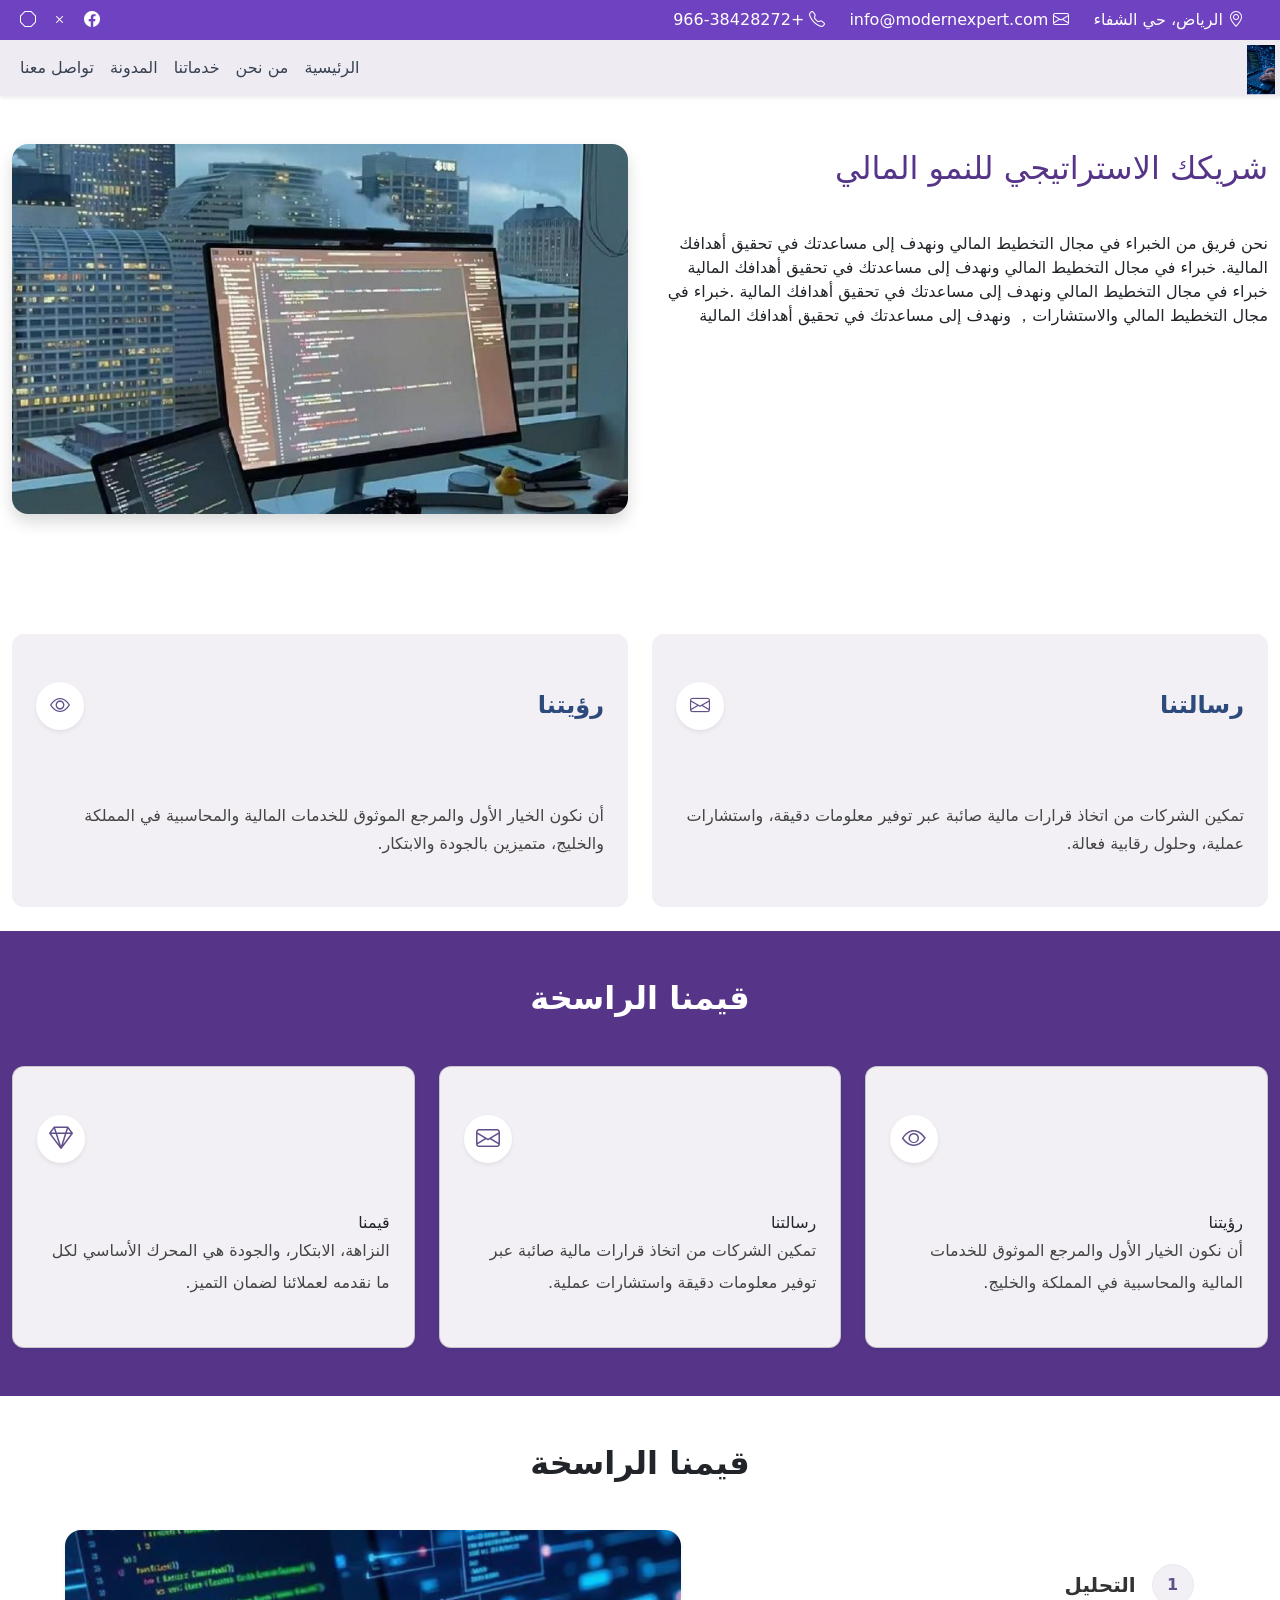
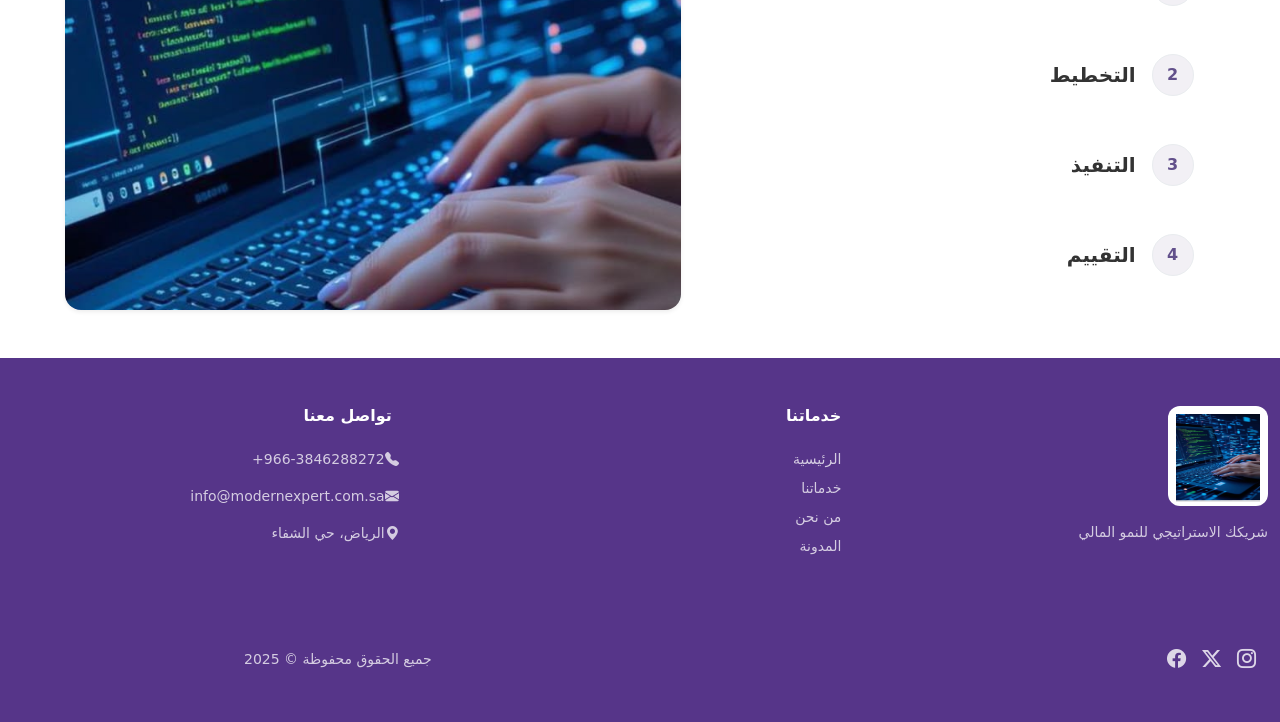
<file: about.html>
<!DOCTYPE html>
<html lang="ar" dir="rtl">
    <head>
        <meta charset="UTF-8" />
        <meta name="viewport" content="width=device-width, initial-scale=1" />
        <title>نظام المحاسبة</title>
        <link
            href="https://fonts.googleapis.com/css2?family=Tajawal:wght@300;400;600;700;800&display=swap"
            rel="stylesheet">
        <link
            href="https://cdn.jsdelivr.net/npm/bootstrap@5.3.2/dist/css/bootstrap.min.css"
            rel="stylesheet">
        <link
            href="https://cdn.jsdelivr.net/npm/bootstrap-icons/font/bootstrap-icons.css"
            rel="stylesheet">
        <link rel="stylesheet"
            href="https://cdn.jsdelivr.net/npm/bootstrap-icons@1.11.3/font/bootstrap-icons.min.css">
        <link rel="stylesheet" href="css/style.css" />
    </head>
    <body>
        <header class="sticky-top">
            <div class="top-contact-bar">
                <div
                    class="container-fluid d-flex justify-content-between align-items-center py-2">
                    <div
                        class="d-none d-md-flex align-items-center contact-left text-white">
                        <div class="me-4">
                            <i class="bi bi-geo-alt"></i>
                            <span>الرياض، حي الشفاء</span>
                        </div>
                        <div class="me-4">
                            <i class="bi bi-envelope"></i>
                            <span>info@modernexpert.com</span>
                        </div>
                        <div class="me-4">
                            <i class="bi bi-telephone"></i>
                            <span>+966-38428272</span>
                        </div>

                    </div>
                    <div
                        class="d-flex align-items-center social-icons text-white">
                        <i class="bi bi-facebook mx-2"></i>
                        <i class="bi bi-x mx-2"></i>
                        <i class="bi bi-octagon mx-2"></i>
                    </div>
                </div>
            </div>
            <nav class="navbar navbar-expand-lg shadow-sm"
                style="background-color: #eeebf3 !important;">
                <div class="container-fluid">
                    <button class="navbar-toggler" type="button"
                        data-bs-toggle="collapse" data-bs-target="#menu"
                        aria-controls="menu" aria-expanded="false"
                        aria-label="Toggle navigation">
                        <span class="navbar-toggler-icon"></span>
                    </button>
                    <a class="navbar-brand" href="index.html">
                        <img src="image/business.png"
                            class="d-inline-block align-text-top text-start"
                            style="max-height:50px; margin-right: -635px;"
                            alt="Modern Expert">
                    </a>
                    <div class="collapse navbar-collapse" id="menu">
                        <ul class="navbar-nav me-auto">
                            <li class="nav-item"><a class="nav-link"
                                    href="index.html">الرئيسية</a></li>
                            <li class="nav-item"><a class="nav-link" href="#">من
                                    نحن</a></li>
                            <li class="nav-item"><a class="nav-link"
                                    href="#">خدماتنا</a></li>
                            <li class="nav-item">
                                <a class="nav-link"
                                    href="blog.html">المدونة</a></li>
                            <li class="nav-item"><a class="nav-link"
                                    href="#">تواصل
                                    معنا</a></li>
                        </ul>
                    </div>
                </div>
            </nav>
        </header>
        <div class="container-fluid py-5">
            <div class="row">
                <div class="col-md-6 ">
                    <p class="fs-2" style="color: #563589 !important;">شريكك
                        الاستراتيجي للنمو المالي</p>
                    <br>
                    <p>نحن فريق من الخبراء في مجال التخطيط المالي
                        ونهدف إلى مساعدتك في تحقيق أهدافك المالية.
                        خبراء في مجال التخطيط المالي
                        ونهدف إلى مساعدتك في تحقيق أهدافك المالية
                        خبراء في مجال التخطيط المالي
                        ونهدف إلى مساعدتك في تحقيق أهدافك المالية
                        .خبراء في مجال التخطيط المالي والاستشارات，
                        ونهدف إلى مساعدتك في تحقيق أهدافك المالية
                    </p>
                </div>
                <div class="col-md-6">
                    <div class="ratio" style="--bs-aspect-ratio: 60%;">
                        <img src="image/1.png"
                            class="w-100 h-100 object-fit-cover rounded-4 shadow"
                            alt>
                    </div>
                </div>

            </div>
        </div>

        <div class="container-fluid mt-5 py-4">
            <div class="row g-4">
                <div class="col-md-6">
                    <div
                        class="card border-0 custom-card-bg pt-5 pb-5 px-4 h-100">
                        <div
                            class="d-flex justify-content-between align-items-center mb-5">
                            <h4
                                class="text-title-custom fw-bold mb-0">رسالتنا</h4>
                            <div
                                class="icon-circle bg-white rounded-circle d-flex align-items-center justify-content-center shadow-sm fs-5">
                                <i class="bi bi-envelope"></i>
                            </div>
                        </div>
                        <div class="mt-4">
                            <p class="text-body-custom fw-medium mb-0">
                                تمكين الشركات من اتخاذ قرارات مالية صائبة عبر
                                توفير معلومات دقيقة، واستشارات عملية، وحلول
                                رقابية فعالة.
                            </p>
                        </div>
                    </div>
                </div>
                <div class="col-md-6">
                    <div
                        class="card border-0 custom-card-bg pt-5 pb-5 px-4 h-100">
                        <div
                            class="d-flex justify-content-between align-items-center mb-5">
                            <h4
                                class="text-title-custom fw-bold mb-0">رؤيتنا</h4>
                            <div
                                class="icon-circle bg-white rounded-circle d-flex align-items-center justify-content-center shadow-sm fs-5">
                                <i class="bi bi-eye"></i>
                            </div>
                        </div>
                        <div class="mt-4">
                            <p class="text-body-custom fw-medium mb-0">
                                أن نكون الخيار الأول والمرجع الموثوق للخدمات
                                المالية والمحاسبية في المملكة والخليج، متميزين
                                بالجودة والابتكار.
                            </p>
                        </div>
                    </div>
                </div>

            </div>
        </div>

        <section class="container-fluid py-5"
            style="background-color: #563589 !important;">
            <div class="text-center mb-5">
                <h2 class="fw-bold text-white">قيمنا الراسخة</h2>
            </div>
            <div class="row g-4 justify-content-center">
                <div class="col-md-6 col-lg-4">
                    <div
                        class="card custom-card-bg pt-5 pb-5 px-4 h-100 shadow-sm">
                        <div class="d-flex justify-content-end mb-5">
                            <div
                                class="icon-circle bg-white rounded-circle d-flex align-items-center justify-content-center shadow-sm fs-4">
                                <i class="bi bi-eye"></i>
                            </div>
                        </div>

                        <div class="mt-auto text-end">
                            <span class="card-keyword">رؤيتنا</span>
                            <p class="text-body-custom fw-medium mb-0 lh-lg">
                                أن نكون الخيار الأول والمرجع الموثوق للخدمات
                                المالية والمحاسبية في المملكة والخليج.
                            </p>
                        </div>
                    </div>
                </div>

                <div class="col-md-6 col-lg-4">
                    <div
                        class="card custom-card-bg pt-5 pb-5 px-4 h-100 shadow-sm">
                        <div class="d-flex justify-content-end mb-5">
                            <div
                                class="icon-circle bg-white rounded-circle d-flex align-items-center justify-content-center shadow-sm fs-4">
                                <i class="bi bi-envelope"></i>
                            </div>
                        </div>

                        <div class="mt-auto text-end">
                            <span class="card-keyword">رسالتنا</span>
                            <p class="text-body-custom fw-medium mb-0 lh-lg">
                                تمكين الشركات من اتخاذ قرارات مالية صائبة عبر
                                توفير معلومات دقيقة واستشارات عملية.
                            </p>
                        </div>
                    </div>
                </div>

                <div class="col-md-6 col-lg-4">
                    <div
                        class="card custom-card-bg pt-5 pb-5 px-4 h-100 shadow-sm">
                        <div class="d-flex justify-content-end mb-5">
                            <div
                                class="icon-circle bg-white rounded-circle d-flex align-items-center justify-content-center shadow-sm fs-4">
                                <i class="bi bi-gem"></i>
                            </div>
                        </div>

                        <div class="mt-auto text-end">
                            <span class="card-keyword">قيمنا</span>
                            <p class="text-body-custom fw-medium mb-0 lh-lg">
                                النزاهة، الابتكار، والجودة هي المحرك الأساسي لكل
                                ما نقدمه لعملائنا لضمان التميز.
                            </p>
                        </div>
                    </div>
                </div>

            </div>
        </section>

        <section class="container-fluid py-5 methodology-section">
            <div class="text-center mb-5">
                <h2 class="fw-bold">قيمنا الراسخة</h2>
            </div>
            <div class="row align-items-stretch g-4 justify-content-center">

                <div class="col-lg-5 col-md-12">
                    <div
                        class="d-flex flex-column gap-3 h-100 justify-content-center">
                        <div class="step-card d-flex align-items-center p-3"
                            onmouseover="handleHover(this)"
                            onmouseout="handleLeave(this)">
                            <div class="step-num">1</div>
                            <div class="step-content ms-3 me-3 text-end">
                                <h5 class="step-title fw-bold mb-0">التحليل</h5>
                                <p class="step-desc d-none">فهم عميق للمتطلبات
                                    وتحديد الأهداف بدقة لضمان نجاح المشروع.</p>
                            </div>
                        </div>

                        <div class="step-card d-flex align-items-center p-3"
                            onmouseover="handleHover(this)"
                            onmouseout="handleLeave(this)">
                            <div class="step-num">2</div>
                            <div class="step-content ms-3 me-3 text-end">
                                <h5 class="step-title fw-bold mb-0">التخطيط</h5>
                                <p class="step-desc d-none">بناء خارطة طريق
                                    واضحة وجدول زمني محدد للتنفيذ.</p>
                            </div>
                        </div>

                        <div class="step-card d-flex align-items-center p-3"
                            onmouseover="handleHover(this)"
                            onmouseout="handleLeave(this)">
                            <div class="step-num">3</div>
                            <div class="step-content ms-3 me-3 text-end">
                                <h5 class="step-title fw-bold mb-0">التنفيذ</h5>
                                <p class="step-desc d-none">بدء العمل الفعلي
                                    وتحويل الأفكار لواقع ملموس.</p>
                            </div>
                        </div>

                        <div class="step-card d-flex align-items-center p-3"
                            onmouseover="handleHover(this)"
                            onmouseout="handleLeave(this)">
                            <div class="step-num">4</div>
                            <div class="step-content ms-3 me-3 text-end">
                                <h5 class="step-title fw-bold mb-0">التقييم</h5>
                                <p class="step-desc d-none">مراجعة النتائج
                                    والتأكد من مطابقتها لأعلى المعايير.</p>
                            </div>
                        </div>
                    </div>
                </div>
                <div class="col-lg-6 col-md-12">
                    <div class="img-wrapper h-100">
                        <img src="image/business.png" alt="منهجية العمل"
                            class="method-img rounded-4 shadow-sm">
                    </div>
                </div>
            </div>
        </section>

        <footer class="footer-custom py-5 text-white">
            <div class="container-fluid">
                <div class="row gy-4 text-center text-lg-end">
                    <div class="col-lg-4">
                        <div class="logo-box mb-3 mx-auto mx-lg-0">
                            <img src="image/business.png" alt="Logo"
                                class="img-fluid p-2"
                                style="height: 104px;width: 100%;">
                        </div>
                        <p class="small opacity-75">شريكك الاستراتيجي للنمو
                            المالي</p>
                    </div>
                    <div class="col-lg-4">
                        <h6 class="fw-bold mb-4">خدماتنا</h6>
                        <ul class="list-unstyled small opacity-75 p-0">
                            <li class="mb-2"><a href="#"
                                    class="text-white text-decoration-none">الرئيسية</a></li>
                            <li class="mb-2"><a href="#"
                                    class="text-white text-decoration-none">خدماتنا</a></li>
                            <li class="mb-2"><a href="#"
                                    class="text-white text-decoration-none">من
                                    نحن</a></li>
                            <li><a href="#"
                                    class="text-white text-decoration-none">المدونة</a></li>
                        </ul>
                    </div>

                    <div class="col-lg-4">
                        <h6 class="fw-bold mb-4"
                            style="margin-right:23px;">تواصل معنا</h6>
                        <div class="contact-box small opacity-75">
                            <div
                                class="d-flex align-items-center justify-content-center justify-content-lg-start mb-3">
                                <i class="bi bi-telephone-fill me-3"></i>
                                <span>966-3846288272+</span>
                            </div>
                            <div
                                class="d-flex align-items-center justify-content-center justify-content-lg-start mb-3">
                                <i class="bi bi-envelope-fill me-3"></i>
                                <span>info@modernexpert.com.sa</span>
                            </div>
                            <div
                                class="d-flex align-items-center justify-content-center justify-content-lg-start">
                                <i class="bi bi-geo-alt-fill me-3"></i>
                                <span>الرياض، حي الشفاء</span>
                            </div>
                        </div>
                    </div>
                </div>
                <div class="mt-5 pt-4">
                    <div
                        class="container-fluid d-flex flex-column flex-md-row justify-content-between align-items-center">
                        <div
                            class="d-flex gap-3 social-icons order-1 order-md-0">
                            <a href="#"><i class="bi bi-instagram"></i></a>
                            <a href="#"><i class="bi bi-twitter-x"></i></a>
                            <a href="#"><i class="bi bi-facebook"></i></a>
                        </div>
                        <p
                            class="mb-0 small opacity-75 order-0 order-md-1 text-end"
                            style="margin-left: 220px;">
                            جميع الحقوق محفوظة © 2025
                        </p>
                    </div>
                </div>
            </div>
        </footer>

        <script src="js/main.js"></script>
        <script
            src="https://cdn.jsdelivr.net/npm/bootstrap@5.3.2/dist/js/bootstrap.bundle.min.js"></script>
    </body>
</html>
</file>
<file: css/style.css>
.about-badge {
  position: absolute;
  bottom: 20px;
  left: 20px;
  background: #fff;
  padding: 15px 20px;
  border-radius: 12px;
  font-size: 14px;
}

.stats-section {
  background: #f7f6fb;
  /* نفس لون Figma */
}

.stats-number {
  color: #6f42c1;
  font-size: 42px;
  font-weight: bold;
}

.stats-text {
  color: #0d3a5e;
  font-size: 15px;
  margin-top: 5px;
}

.stat-number {
  font-size: 32px;
  font-weight: 700;
  color: #1f4e79;
}

.stat-label {
  font-size: 14px;
  color: #6c757d;
  margin-top: 6px;
}




.why-us-section {
  background: #5b3a8e;
  /* بنفسجي مطابق */
}

.why-card {
  background: #fff;
  border-radius: 16px;
  padding: 25px;
  text-align: center;
  transition: .3s;
}

.why-card p {
  font-size: 14px;
  color: #555;
  line-height: 1.7;
}

.why-card:hover {
  transform: translateY(-6px);
}

.icon-box {
  width: 55px;
  height: 55px;
  background: #f1ecfa;
  border-radius: 12px;
  display: flex;
  align-items: center;
  justify-content: center;
  margin: auto;
  color: #6f42c1;
  font-size: 22px;
}











.text-purple {
  color: #6f42c1;
}

.services-section {
  background: #fff;
}

.service-card {
  background: #ffffff;
  border-radius: 16px;
  padding: 30px;
  text-align: center;
  box-shadow: 0 10px 30px rgba(0, 0, 0, .05);
  transition: all .3s ease;
}

.service-card p {
  font-size: 14px;
  color: #555;
  line-height: 1.8;
  margin-top: 10px;
}

.service-card:hover {
  transform: translateY(-8px);
  box-shadow: 0 20px 40px rgba(0, 0, 0, .08);
}

.service-icon {
  width: 60px;
  height: 60px;
  background: #f2ecfb;
  border-radius: 50%;
  display: flex;
  align-items: center;
  justify-content: center;
  margin: auto;
  color: #6f42c1;
  font-size: 24px;
}






.contact-section {
  background: #f7f6fb;
}

.contact-info {
  display: flex;
  align-items: center;
  gap: 10px;
  color: #0d3a5e;
  font-size: 15px;
}

.contact-info i {
  color: #6f42c1;
  font-size: 18px;
}

.contact-form {
  background: #fff;
  padding: 30px;
  border-radius: 16px;
}

.contact-form .form-control {
  border-radius: 10px;
  padding: 12px;
}

.contact-form .form-control:focus {
  border-color: #6f42c1;
  box-shadow: 0 0 0 .2rem rgba(111, 66, 193, .15);
}










/* ================= HEADER ================= */
.top-contact-bar {
  background: #6f42c1;
}

.top-contact-bar .contact-left span,
.top-contact-bar .social-icons,
.top-contact-bar .bi {
  color: #fff;
  font-size: 16px;
}

.navbar-brand {
  color: #1f2937;
}

.navbar .nav-link {
  color: #374151 !important;
}

.navbar .nav-link.active {
  color: #6f42c1 !important;
  font-weight: 600;
}

/* توسيط اللوجو */
@media (min-width: 992px) {
  .navbar .navbar-brand {
    position: absolute;
    left: 50%;
    transform: translateX(-50%);
  }

  .navbar .navbar-toggler {
    position: absolute;
    right: 1rem;
  }
}


/* ================= BLOG SECTION ================= */

.title,
.section-title {
  color: #2c5f7c;
  font-weight: bold;
}

.title {
  font-size: 30px;
}

.section-title {
  font-size: 28px;
}

/* الكارد الكبير */
.big-card img {
  height: 350px;
}

/* الكاردات الصغيرة */
.small-card {
  display: flex;
  gap: 15px;
  margin-bottom: 25px;
  align-items: flex-start;
}

.small-card img {
  width: 130px;
  height: 95px;
  object-fit: cover;
  border-radius: 5px;
}

.small-text h6 {
  font-size: 17px;
  color: #2c5f7c;
  font-weight: bold;
  margin-bottom: 5px;
}

.small-text p {
  font-size: 14px;
  color: #666;
  margin: 5px 0;
}

.small-text span {
  font-size: 13px;
  color: #999;
}


/* ================= POSTS CARDS ================= */

.post-card {
  background: #fff;
  border-radius: 12px;
  padding: 15px;
  transition: 0.3s;
}

.post-card:hover {
  transform: translateY(-5px);
}

.post-card img {
  width: 100%;
  height: 200px;
  object-fit: cover;
  border-radius: 10px;
  box-shadow: 0 4px 10px rgba(0, 0, 0, 0.08);
  margin-bottom: 10px;
}

.post-content {
  text-align: right;
}

.post-content h6 {
  color: #2c5f7c;
  font-weight: bold;
  font-size: 16px;
}

.post-content p {
  color: #666;
  font-size: 14px;
  margin: 8px 0;
}

.post-content span {
  color: #999;
  font-size: 12px;
}


/* ================= ICON BOX ================= */

.icon-box {
  width: 60px;
  height: 60px;
  background: #eaf4f8;
  border-radius: 50%;
  font-size: 24px;
  color: #2c5f7c;
  display: flex;
  align-items: center;
  justify-content: center;
}


/* ================= RESPONSIVE ================= */

@media (max-width: 992px) {
  .big-card img {
    height: 240px;
  }

  .small-card img {
    width: 100px;
    height: 75px;
  }
}







































.custom-card-bg {
  background-color: #f2f0f5;
  border-radius: 12px;
}

.icon-circle {
  width: 48px;
  height: 48px;
  color: #62508b;
}

.text-title-custom {
  color: #2c4a7c;
  font-size: 1.5rem;
}

.text-body-custom {
  color: #444444;
  line-height: 1.8;
}


/* الألوان والمساحات المخصصة */
.bg-custom-purple {
  background-color: #5e35b1;
}

/* لون الخلفية البنفسجي */
.icon-box {
  width: 45px;
  height: 45px;
  background-color: #f3f0f7;
  color: #5e35b1;
  border-radius: 8px;
}

.text-value-title {
  color: #1a427a;
  font-weight: 800;
}

.text-value-body {
  color: #444;
  font-size: 0.95rem;
  line-height: 1.6;
}

/* تنسيقات الصورة لتكون كبيرة ومتناسقة */
.img-container img {
  width: 100%;
  height: 450px;
  /* زيادة طول الصورة ليتناسب مع كبر حجمها */
  object-fit: cover;
}

/* تنسيق الحاوية الأساسية للخطوة */
.step-wrapper {
  cursor: pointer;
  border-right: 5px solid transparent;
  border-radius: 12px;
  transition: all 0.3s ease-in-out;
  background-color: transparent;
}

/* الدائرة الرقمية في الحالة العادية */
.step-num {
  width: 45px;
  height: 45px;
  min-width: 45px;
  background-color: #f2f0f5;
  color: #62508b;
  border-radius: 50%;
  display: flex;
  align-items: center;
  justify-content: center;
  font-weight: bold;
  border: 1px solid #dee2e6;
  transition: all 0.3s ease;
}

/* تلوين العنوان عند الحاجة */
.step-title {
  color: #333;
  transition: color 0.3s ease;
}

/* تنسيق الصورة وحل مشكلة المسافة الزائدة */
.method-img {
  width: 100%;
  height: 100%;
  /* تأخذ طول الحاوية الأب */
  min-height: 320px;
  /* الحد الأدنى للطول لضمان شكل جمالي */
  max-height: 380px;
  /* تقليل الحد الأقصى لمنع الفراغ الأسود الذي ظهر في صورتك */
  object-fit: cover;
  display: block;
}

/* تنسيق الكارد في الحالة العادية (بدون هوفر) */
.step-card {
  cursor: pointer;
  border-right: 5px solid transparent;
  border-radius: 12px;
  transition: all 0.3s ease-in-out;
  background-color: transparent;
}

/* شكل الدائرة الرقمية */
.step-num {
  width: 42px;
  height: 42px;
  min-width: 42px;
  background-color: #f2f0f5;
  color: #62508b;
  border-radius: 50%;
  display: flex;
  align-items: center;
  justify-content: center;
  font-weight: bold;
  border: 1px solid #e9ecef;
  transition: all 0.3s ease;
}

/* تنسيق الوصف النصي */
.step-desc {
  font-size: 0.85rem;
  color: #6c757d;
  margin-top: 5px;
  margin-bottom: 0;
}

/* تعريف لون النص */
.text-custom-purple {
  color: #563589 !important;
}

/* تعريف لون الخلفية */
.bg-custom-purple {
  background-color: #563589 !important;
  color: white;
  /* لجعل النص مقروءاً فوق الخلفية الداكنة */
}

/* تعريف لون الحدود */
.border-custom-purple {
  border-color: #563589 !important;
}




.footer-custom {
  background-color: #563589;
}

/* صندوق الشعار */
.logo-box {
  width: 100px;
  height: 100px;
  background: #fff;
  border-radius: 12px;
  display: grid;
  place-items: center;
}

/* أيقونات السوشيال ميديا */
.social-icons a {
  color: #fff;
  font-size: 1.2rem;
  transition: 0.3s;
}



/* محاذاة الأيقونات في الجوال */
@media (max-width: 991px) {
  .contact-box div {
    flex-direction: row-reverse;
    /* لضمان بقاء الأيقونة بجانب النص في الوسط */
  }
}

.social-icons a {
  color: white;
  font-size: 1.2rem;
  text-decoration: none;
  opacity: 0.8;
}

.social-icons a:hover {
  opacity: 1;
}
.contact-links p {
    display: flex;
    align-items: center;
    justify-content: flex-end; /* يضمن التصاق النص بالأيقونة في اليمين */
    gap: 10px; /* المسافة بين النص والأيقونة */
    margin: 0 0 15px 0;
}

.contact-links i {
    font-size: 1.1rem;
    color: #fff;
}
</file>
